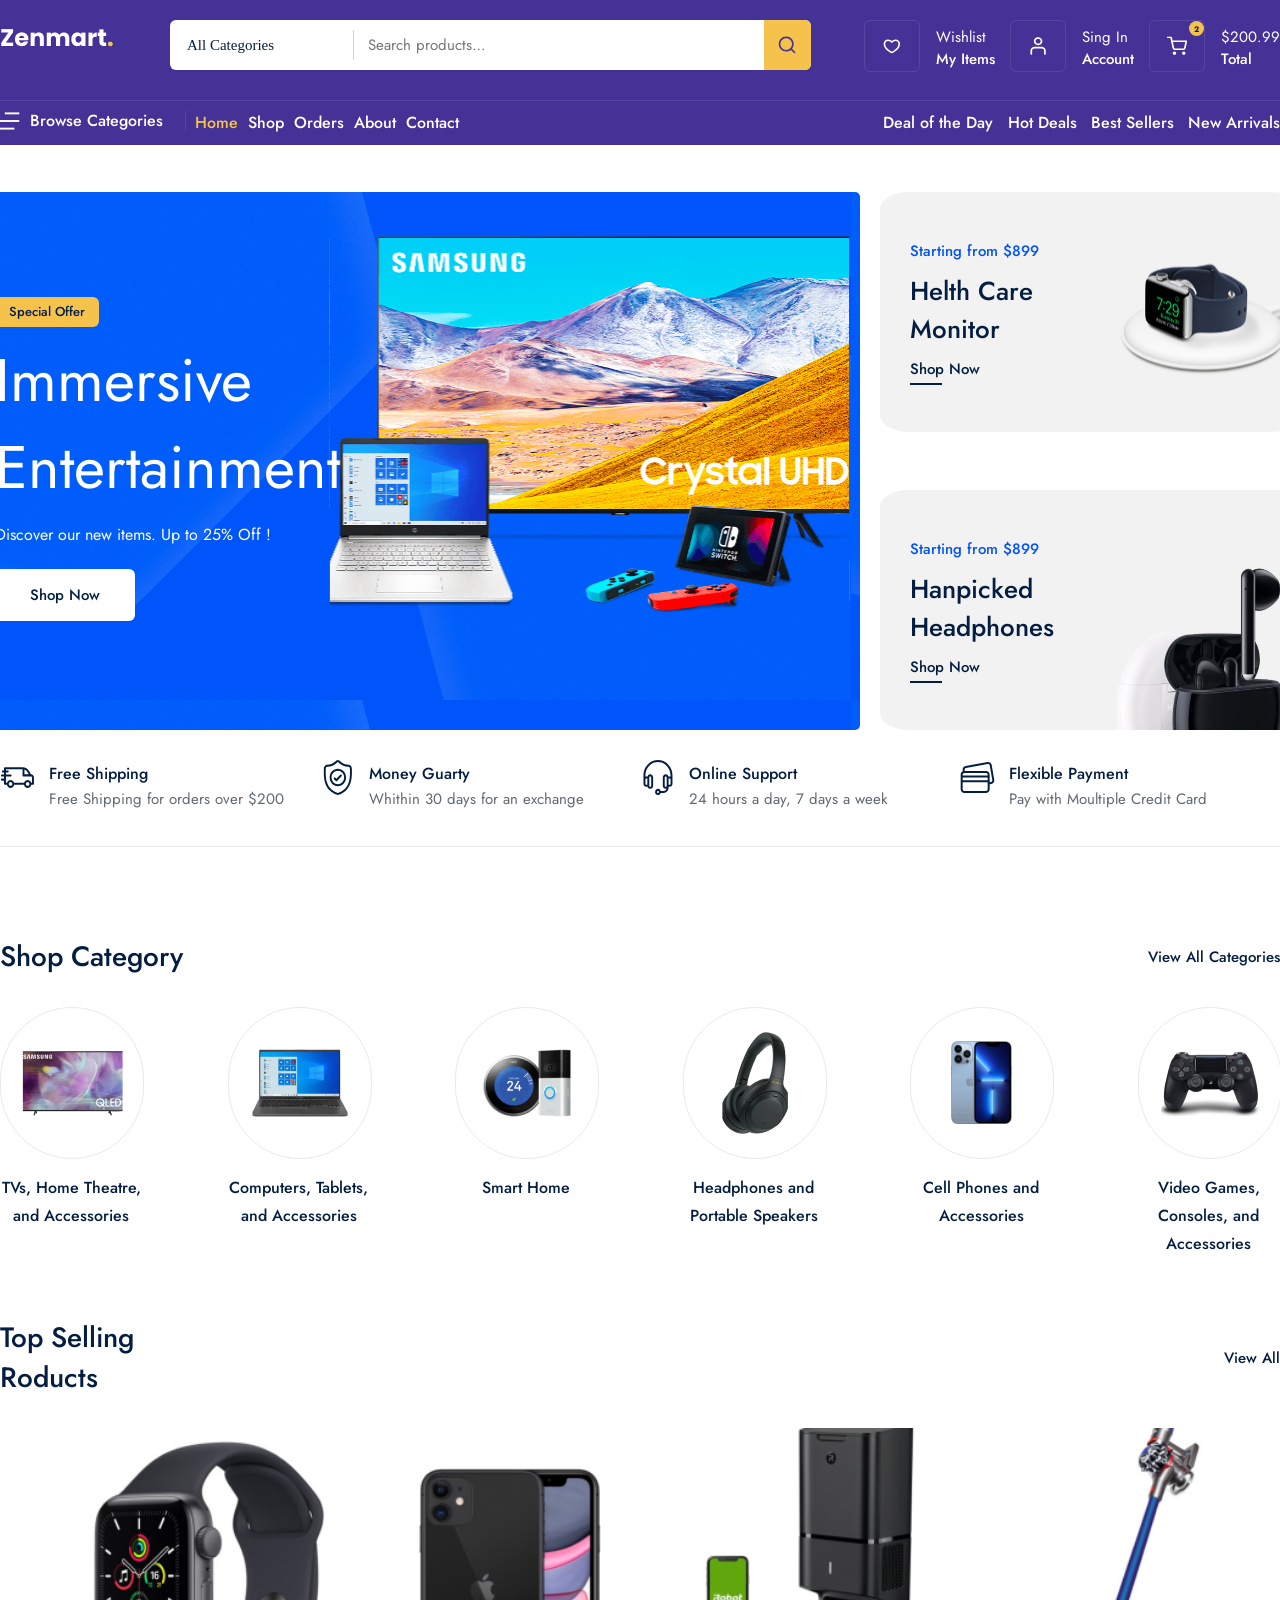
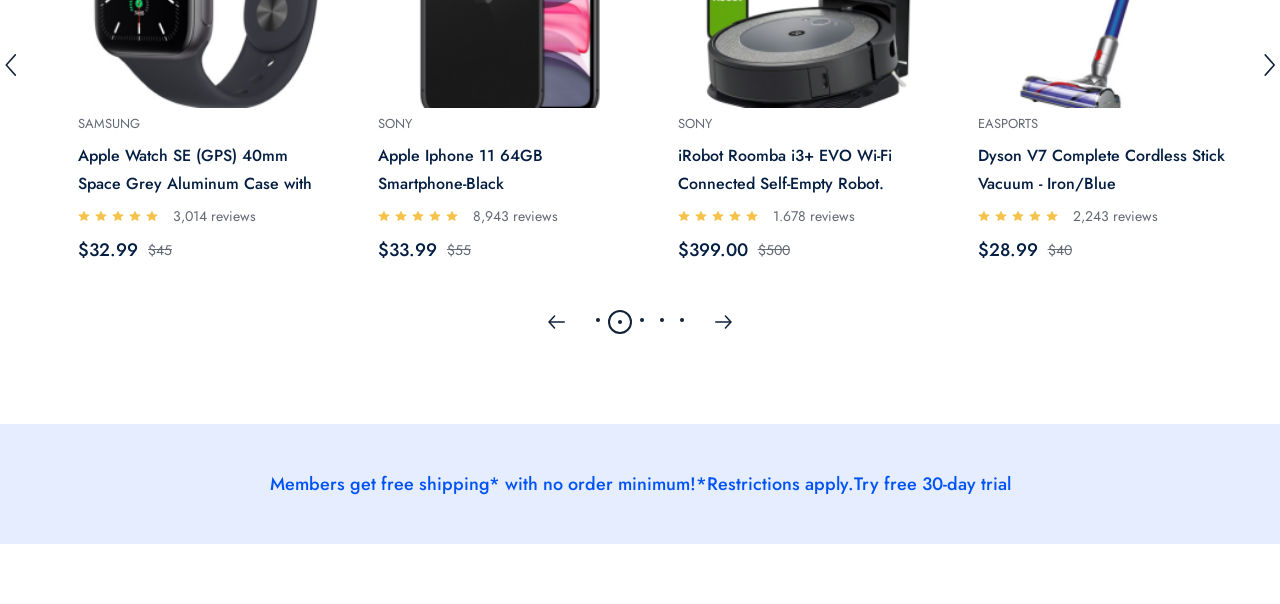
<file: homepage.html>
<!DOCTYPE html>
<html lang="en">
<head>
    <meta charset="UTF-8">
    <meta name="viewport" content="width=device-width, initial-scale=1.0">
    <title>Zenmart</title>

    <link rel="preconnect" href="https://fonts.googleapis.com">
<link rel="preconnect" href="https://fonts.gstatic.com" crossorigin>
<link href="https://fonts.googleapis.com/css2?family=Jost:ital,wght@0,100..900;1,100..900&family=Playwrite+IT+Trad:wght@100..400&display=swap" rel="stylesheet">

    <link rel="stylesheet" href="./public/CSS/command.css">
    <link rel="stylesheet" href="./public/CSS/home.css">
</head>
<body>
    <div class="navbar_frame">
        <div class="container">
            <div class="navbar_top">
            <a href="./homepage.html">
                 <img src="./public/images/icons/logo.png" alt="">
            </a>
            <div class="nav_search_frame">
                <div class="search_box">
                    <div class="category_list">
                        <select name="" id="">
                            <option value="all" selected>All Categories</option>
                            <option value="computer">Computer</option>
                        </select>
                    </div>
                    <input type="text" placeholder="Search products…">
                </div>
                <div class="search_icon_box">
                    <img src="./public/images/icons/search.svg" alt="">
                </div>
            </div>

            <div class="nav_top_menu">
                <div class="top_menu_box">
                    <div class="box_icon_box">
                        <img src="./public/images/icons/heart.svg" />
                    </div>
                    <div class="box_info_box">
                        <span>Wishlist</span>
                        <strong>My Items</strong>
                    </div>
                </div>
               <div class="top_menu_box">
                    <div class="box_icon_box">
                        <img src="./public/images/icons/profile.svg" />
                    </div>
                    <div class="box_info_box">
                        <span>Sing In</span>
                        <strong>Account</strong>
                    </div>
                </div>
               <div class="top_menu_box">
                    <div class="box_icon_box">
                        <div class="basket_count">2</div>
                        <img src="./public/images/icons/shopping-cart.svg" />
                    </div>
                    <div class="box_info_box">
                        <span>$200.99</span>
                        <strong>Total</strong>
                    </div>
                </div>
            </div>
            </div>
            <div class="navbar_bott">
                <div class="navbar_bott_menu_box">
                    <div class="browse_box">
                        <img src="./public/images/icons/browse.svg" alt="">
                        <span>Browse Categories</span>
                    </div>

                    <div class="navbar_route_menu">
                        <a href="" class="title">Home</a>
                        <a href="">Shop</a>
                        <a href="">Orders</a>
                        <a href="">About</a>
                        <a href="">Contact</a>
                    </div>

                    <div class="sorting_menu">
                        <span>Deal of the Day </span>
                        <span>Hot Deals</span>
                        <span>Best Sellers</span>
                        <span>New Arrivals </span> 
                    </div>
                </div>
            </div>
        </div>
    </div>
    <div class="home_page">
        <div class="header_frame">
            <div class="container">
                <div class="header_left">
                    <div class="header_content">
                        <div>Special Offer</div>
                        <span>Immersive Entertainment</span>
                        <p>Discover our new items. Up to 25% Off !</p>
                        <a href="">Shop Now</a>
                        <img src="./public/images/icons/header_img.svg" alt="">
                    </div>
                </div>
                <div class="header_right">
                    <div class="header_box">
                        <div class="box_left">
                            <span>Starting from $899</span>
                            <p>Helth Care Monitor</p>
                            <a href="">Shop Now</a>
                            <div class="hover_border"></div>
                        </div>
                        <div class="box_right">
                            <img src="./public/images/icons/smart_watch.svg" alt="">
                        </div>
                    </div>
                    <div class="header_box">
                        <div class="box_left">
                            <span>Starting from $899</span>
                            <p>Hanpicked Headphones</p>
                            <a href="">Shop Now</a>
                            <div class="hover_border"></div>
                        </div>
                        <div class="box_right">
                            <img src="public/images/icons/headppp.jpg" alt="">
                        </div>
                    </div>
                </div>
            </div>
        </div>
        <div class="service_frame">
            <div class="container">
                <div class="service_box">
                    <img src="./public/images/icons/track.svg" alt="">
                    <div class="service_content">
                        <span>Free Shipping</span>
                        <p>Free Shipping for orders over $200</p>
                    </div>
                </div>
                 <div class="service_box">
                    <img src="./public/images/icons/garantue.svg" alt="">
                    <div class="service_content">
                        <span>Money Guarty</span>
                        <p>Whithin 30 days for an exchange </p>
                    </div>
                </div>
                 <div class="service_box">
                    <img src="./public/images/icons/headphones.svg" alt="">
                    <div class="service_content">
                        <span>Online Support</span>
                        <p>24 hours a day, 7 days a week</p>
                    </div>
                </div>
                 <div class="service_box">
                    <img src="./public/images/icons/payment.svg" alt="">
                    <div class="service_content">
                        <span>Flexible Payment</span>
                        <p>Pay with Moultiple Credit Card</p>
                    </div>
                </div>
            </div>
        </div>
        <div class="shop_category_frame">
            <div class="container">
                <div class="category_top">
                    <span>Shop Category</span>
                    <a href="">View All Categories</a>
                </div>
                <div class="category_wrapper">
                    <div class="category_box">
                        <div class="category_img_box">
                            <img src="./public/images/category/tv.png" alt="">
                        </div>
                        <span>TVs, Home Theatre, and Accessories</span>
                    </div>
                     <div class="category_box">
                        <div class="category_img_box">
                            <img src="./public/images/category/computer.png" alt="">
                        </div>
                        <span>Computers, Tablets, and Accessories</span>
                    </div>
                     <div class="category_box">
                        <div class="category_img_box">
                            <img src="./public/images/category/smart.png" alt="">
                        </div>
                        <span>Smart Home</span>
                    </div>
                     <div class="category_box">
                        <div class="category_img_box">
                            <img src="./public/images/category/headphone.png" alt="">
                        </div>
                        <span>Headphones and Portable Speakers</span>
                    </div>
                     <div class="category_box">
                        <div class="category_img_box">
                            <img src="./public/images/category/phone.png" alt="">
                        </div>
                        <span>Cell Phones and Accessories</span>
                    </div>
                     <div class="category_box">
                        <div class="category_img_box">
                            <img src="./public/images/category/game.png" alt="">
                        </div>
                        <span>Video Games, Consoles, and Accessories</span>
                    </div>
                </div>
            </div>
        </div>

        <div class="sellig_product_frame">
            <div class="container">
                <div class="category_top">
                    <span>Top Selling <P></P>roducts</span>
                    <a href="">View All</a>
                </div>
                 <div class="product_wrapper">
                    <div class="next_prev_box">
                        <img src="./public/images/icons/next.svg" alt="">
                    </div>
                    <div class="product_boxes">
                        <div class="product_box">
                            <a href="">
                                <div class="product_img_box" style="background: url(./public/images/products/watch.png); background-size: cover;">
                                    <div class="hover_box">
                                        <button>Add to Card</button>
                                    </div>
                                </div>
                            </a>
                            <div class="product_content_box">
                                <span class="product_title">Samsung</span>
                                <a href="">
                                    <p class="product_desc">Apple Watch SE (GPS) 40mm Space Grey Aluminum Case with</p>
                                </a>
                                <div class="reviw_box">
                                    <img src="./public/images/icons/review.svg" alt="">
                                    <img src="./public/images/icons/review.svg" alt="">
                                    <img src="./public/images/icons/review.svg" alt="">
                                    <img src="./public/images/icons/review.svg" alt="">
                                    <img src="./public/images/icons/review.svg" alt="">
                                    <span>3,014 reviews</span>
                                </div>
                                <div class="prace_box">
                                    <strong>$32.99</strong>
                                    <span>$45</span>
                                </div>
                            </div>
                        </div>
                        <div class="product_box">
                            <a href="">
                                <div class="product_img_box" style="background: url(./public/images/products/phone.png); background-size: cover;">
                                    <div class="hover_box">
                                        <button>Add to Card</button>
                                    </div>
                                </div>
                            </a>
                            <div class="product_content_box">
                                <span class="product_title">Sony</span>
                                <a href="">
                                    <p class="product_desc">Apple Iphone 11 64GB Smartphone-Black</p>
                                </a>
                                <div class="reviw_box">
                                    <img src="./public/images/icons/review.svg" alt="">
                                    <img src="./public/images/icons/review.svg" alt="">
                                    <img src="./public/images/icons/review.svg" alt="">
                                    <img src="./public/images/icons/review.svg" alt="">
                                    <img src="./public/images/icons/review.svg" alt="">
                                    <span>8,943 reviews</span>
                                </div>
                                <div class="prace_box">
                                    <strong>$33.99</strong>
                                    <span>$55</span>
                                </div>
                            </div>
                        </div>
                        <div class="product_box">
                            <a href="">
                                <div class="product_img_box" style="background: url(./public/images/products/iRobot.png); background-size: cover;">
                                    <div class="hover_box">
                                        <button>Add to Card</button>
                                    </div>
                                </div>
                            </a>
                            <div class="product_content_box">
                                <span class="product_title">Sony</span>
                                <a href="">
                                    <p class="product_desc">iRobot Roomba i3+ EVO Wi-Fi Connected Self-Empty Robot.</p>
                                </a>
                                <div class="reviw_box">
                                    <img src="./public/images/icons/review.svg" alt="">
                                    <img src="./public/images/icons/review.svg" alt="">
                                    <img src="./public/images/icons/review.svg" alt="">
                                    <img src="./public/images/icons/review.svg" alt="">
                                    <img src="./public/images/icons/review.svg" alt="">
                                    <span>1.678 reviews</span>
                                </div>
                                <div class="prace_box">
                                    <strong>$399.00</strong>
                                    <span>$500</span>
                                </div>
                            </div>
                        </div>
                        <div class="product_box">
                            <a href="">
                                <div class="product_img_box" style="background: url(./public/images/products/dyson.png); background-size: cover;">
                                    <div class="hover_box">
                                        <button>Add to Card</button>
                                    </div>
                                </div>
                            </a>
                            <div class="product_content_box">
                                <span class="product_title">easports</span>
                                <a href="">
                                    <p class="product_desc">Dyson V7 Complete Cordless Stick Vacuum - Iron/Blue</p>
                                </a>
                                <div class="reviw_box">
                                    <img src="./public/images/icons/review.svg" alt="">
                                    <img src="./public/images/icons/review.svg" alt="">
                                    <img src="./public/images/icons/review.svg" alt="">
                                    <img src="./public/images/icons/review.svg" alt="">
                                    <img src="./public/images/icons/review.svg" alt="">
                                    <span>2,243 reviews</span>
                                </div>
                                <div class="prace_box">
                                    <strong>$28.99</strong>
                                    <span>$40</span>
                                </div>
                            </div>
                        </div>
                        <div class="next_prev_box" style="transform: scaleX(-1);">
                        <img src="./public/images/icons/next.svg" alt="">
                    </div>
                    </div>
                 </div>
                  <div class="paginaton_box">
                    <div class="paginaton_main">
                        <img src="./public/images/icons/arrow-prev_next.svg" alt="">
                        <div class="pagination_dot">
                            <div class="dot">
                                <div></div>
                            </div>
                            <div class="dot active">
                                <div></div>
                            </div>
                            <div class="dot">
                                <div></div>
                            </div>
                             
                             <div class="dot">
                                <div></div>
                            </div>
                             <div class="dot">
                                <div></div>
                            </div>
                            
                        </div>
                        <img src="./public/images/icons/arrow-prev_next.svg" style="transform: scaleX(-1);" alt="">
                    </div>
                  </div>
            </div>
        </div>
        <div class="adv_frame">
            Members get free shipping* with no order minimum!*Restrictions apply.Try free 30-day trial
        </div>
    </div>
</body>
</html>
</file>
<file: public/CSS/command.css>
html, body {
margin: 0;
padding: 0;
}

a {
    text-decoration: none;
}

p {
    margin: 0;
}

.container {
    position: relative;
    width: 1320px;
    height: auto;
    display: flex;
}



.navbar_frame .container {
    position: relative;
    width: 1320px;
    height: auto;
    display: flex;
    flex-direction: row;
    justify-content: space-between;

    /* background-color: brown; */
}

/* NAVBAR */

.navbar_frame {
    position: relative;
    width: 100%;
    height: 145px;

display: flex;
flex-direction: row;
justify-content: center;

    background-color:  rgba(68, 50, 151, 1);
}

.navbar_frame .container {
    /* position: relative; */
    padding: 20px 0 14px;
    /* width: 1320px; */
    /* height: auto; */
    flex-direction: column;

    /* background-color: brown; */
}

.navbar_frame .container .navbar_top {
width: 100%;
height: 50px;

display: flex;
flex-direction: row;
justify-content: space-between;

/* background-color: aqua; */
}

.navbar_frame .navbar_top .nav_search_frame {
    width: 641px;
    height: 50px;
    border-radius: 6px;

    display: flex;
    flex-direction: row;
    
    background: rgba(255, 255, 255, 1);
}


.navbar_frame .nav_search_frame .search_box {
    padding: 10px 17px;
    display: flex;
    flex-direction: row;
    align-items: center;
}


.navbar_frame .search_box .category_list {
   width: 166px;
   height: 30px;

   border-right: 1px solid rgba(214, 214, 214);
}


.navbar_frame .category_list select {
  width: 140px;
  height: 30px;

  border: none;
  outline: none;
  appearance: none;
  background: transparent;

color: rgba(4, 30, 66, 1); 
font-family: 'Just';
font-style: 'Regular';
font-size: 15px;
font-weight: 400;
line-height: 22px;
letter-spacing: 0%;
}




.navbar_frame .search_box input {
    margin-left: 12px;
width: 377px;
height: 22px;
border: none;
outline: none;

color: rgba(98, 105, 116, 1); 
font-family: "Jost";
font-style: Regular;
font-size: 15px;
font-weight: 400;
line-height: 22px;
letter-spacing: 0%;
text-align: left;
}


.navbar_frame .nav_search_frame .search_icon_box {
    width: 50px;
    height: 50px;
    border-radius: 0px 6px 6px 0px;
    display: flex;
    justify-content: center;
    align-items: center;

    background: rgba(245, 195, 75, 1);
}


.navbar_frame .navbar_top .nav_top_menu {
    width: 416px;
    height: 50px;


    display: flex;
    flex-direction: row;
    justify-content: space-between;
    /* background-color: brown; */
}


.navbar_frame .nav_top_menu .top_menu_box {
    display: flex;
    flex-direction: row;
}


.navbar_frame .top_menu_box .box_icon_box {
    position: relative;
    width: 54px;
    height: 50px;

    display: flex;
    justify-content: center;
    align-items: center;
    border: 1px solid rgb(255, 255, 255, 0.1);
    border-radius: 6px;
}


.navbar_frame .box_icon_box img {
    width: 22px;
    height: 22px;
}


.navbar_frame .top_menu_box .box_info_box{
    margin-left: 16px;
    display: flex;
    flex-direction: column;
    /* align-items: center; */
    justify-content: flex-end;
}

.navbar_frame .box_info_box span {
    color: rgba(255, 255, 255, 1); 
font-family: "Jost";
font-style: Regular;
font-size: 15px;
font-weight: 400;
line-height: 22px;
letter-spacing: 0%;
text-align: left;


}

.navbar_frame .box_info_box strong {
    color: rgba(255, 255, 255, 1); 
font-family: "Jost";
font-style: Regular;
font-size: 15px;
font-weight: 500;
line-height: 22px;
letter-spacing: 0%;
text-align: left;


}

.navbar_frame .box_icon_box .basket_count {
position: absolute;
top: 0;
right: 0;
width: 15px;
height: 15px;

display: flex;
justify-content: center;
align-items: center;

background: rgba(245, 195, 75, 1);
border-radius: 50%;

color: rgba(11, 30, 64, 1); 
font-family: "Inter";
font-family: 'Jost';
font-size: 8px;
font-weight: 700;
line-height: 10px;
letter-spacing: 0%;
text-align: left;

}


.navbar_frame .container .navbar_bott {
    margin-top: 20px;
    border-top: 1px solid #5747A2;

}

.navbar_frame .navbar_bott .navbar_bott_menu_box {
    margin-top: 10px;
    height: 20px;

    display: flex;
    flex-direction: row;
    justify-content: space-between;
}


.navbar_frame .navbar_bott .browse_box {
    width: 185px;
    display: flex;
    flex-direction: row;
    align-items: center;
    border-right: 1px solid #5747A2;
}


.navbar_frame .navbar_bott img {
    width: 20px;
    height: 18px;
}


.navbar_frame .browse_box span {
    color: rgba(255, 255, 255, 1); 
font-family: "Jost";
font-style: Medium;
font-size: 16px;
font-weight: 500;
line-height: 28px;
letter-spacing: 0%;
text-align: left;
margin-left: 10px;
}



.navbar_frame .navbar_bott_menu_box .navbar_route_menu {
    width: 670px;
    display: flex;
    flex-direction: row;
}

.navbar_frame .navbar_route_menu a {
margin-right: 10px;
font-family: "Jost";
font-style: Medium;
font-size: 16px;
font-weight: 500;
color: #fff;
}


.navbar_frame .navbar_route_menu a.title {
    color: #F5C34B;
}


.navbar_frame .sorting_menu span {
    margin-left: 10px;
color: rgba(255, 255, 255, 1); 
font-family: "Jost";
font-style: Medium;
font-size: 16px;
font-weight: 500;

}
</file>
<file: public/CSS/home.css>
.home_page {
    padding-bottom: 60px;
    display: flex;
    flex-direction: column;
}

.container .category_top {
    width: 100%;
    height: auto;

    display: flex;
    flex-direction: row;
    justify-content: space-between;
    align-items: center;
}

.container .category_top div {
    display: flex;
    flex-direction: row;
}

.container .category_top span {
    color: rgba(4, 30, 66, 1);

font-family: "Jost";
font-style: normal;
font-size: 28px;
font-weight: 500;
line-height: 40px;
text-transform: capitalize;
letter-spacing: 0%;
text-align: left;
}

.container .category_top a {
color: rgba(4, 30, 66, 1);
margin-left: 30px;

font-family: "Jost";
font-style: normal;
font-size: 15px;
font-weight: 500;
line-height: 22px;
text-transform: capitalize;
letter-spacing: 0%;
}

.container .category_top a:hover {
    border-bottom: 2px  solid  rgba(4, 30, 66, 1);
}

/* PAGINATION */

.container .paginaton_box {
    margin-top: 30px;
    width: 100%;
    height: auto;

    display: flex;
    flex-direction: row;
    justify-content: center;
}

.container .paginaton_box .paginaton_main {
    width: auto;
    height: 24px;

    display: flex;
    flex-direction: row;
    align-items: center;
}

.paginaton_main img {
    cursor: pointer;
}

.container .paginaton_main .pagination_dot {
    margin: 0 20px;
    display: flex;
    flex-direction: row;
}



.container .pagination_dot .dot {
    width: 20px;
    height: 20px;

    display: flex;
    align-items: center;
    justify-content: center;
    border-radius: 50%;
}
.container .pagination_dot .dot.active {
     border: 2px solid #112137;
}

.container .pagination_dot .dot div {
    width: 4px;
    height: 4px;
    background: rgba(17, 33, 55, 1);
    border-radius: 50%;
}

.container .hover_border {
    margin-top: 3px;
    width: 32px;
    height: 2px;

    background: rgba(4, 30, 66, 1);
}

.container .next_prev_box
{
    width: 25px;
}
.container .next_prev_box img {
    position: absolute;
    top: 50%;
    cursor: pointer;

}


/* PRODUCT CARD */
.container .product_box {
    width: 306px;
    height: 100%;

    display: flex;
    flex-direction: column;
    /* cursor: pointer; */
}

.container .product_box .product_img_box {
    width: 100%;
    height: 280px;
}

.container  .product_img_box .hover_box {
    display: none;
  
    width: 100%;
    height: 100%;

    flex-direction: column;
    justify-content: flex-end;
    align-items: center;
}

.container .hover_box button {
    margin-bottom: 10px;
    width: 260px;
    height: 50px;

    display: flex;
    align-items: center;
    justify-content: center;
    border: none;
    background: #0053F6;
    border-radius: 6px;
    box-shadow: 0px 5px 20px rgba(0, 83, 246, 1);

    color: rgba(255, 255, 255, 1);

font-family: "Jost";
font-style: Medium;
font-size: 15px;
font-weight: 500;
line-height: 22px;
letter-spacing: 0%;

}


.container .product_img_box:hover .hover_box {
    display: flex;
}

.container .tv_product_box {
    width: 260px;
}

.container .product_content_box {
     padding: 5px 22px;
    width: 100%;
    height: auto;
    box-sizing: border-box;
}

.container .product_content_box .product_title {
color: rgba(98, 105, 116, 1);

font-family: "Jost";
font-style: 'regular';
font-size: 13px;
font-weight: 400;
line-height: 22px;
letter-spacing: 0%;
text-align: left;
text-transform: uppercase;
}

.container .product_content_box .product_desc {
   margin-top: 7px;
   height: 56px;
   color: rgba(4, 30, 66, 1);

font-family: "Jost";
font-style: normal;
font-size: 16px;
font-weight: 500;
line-height: 28px;
letter-spacing: 0%;
text-align: left;
overflow: hidden;
}
.container .product_content_box .reviw_box {
    margin-top: 7px;
    display: flex;
    flex-direction: row;
    align-items: center;
}

.container .reviw_box img {
    margin-right: 5px;
}

.container .reviw_box span {
    margin-left: 10px;

    color: rgba(98, 105, 116, 1);

font-family: "Jost";
font-style: 'Regular';
font-size: 14px;
font-weight: 400;
line-height: 22px;
letter-spacing: 0%;
text-align: left;
}

.container .product_content_box .prace_box {
    margin-top: 10px;
    display: flex;
    flex-direction: row;
    align-items: center;

}

.container  .prace_box strong{
   color: rgba(4, 30, 66, 1);

font-family: "Jost";
font-style: normal;
font-size: 18px;
font-weight: 500;
line-height: 26px;
letter-spacing: 0%;
text-align: left;
}

.container .prace_box span {
    margin-left: 10px;
color: rgba(98, 105, 116, 1);

font-family: "Jost";
font-style: 'Regular';
font-size: 14px;
font-weight: 400;
line-height: 22px;
letter-spacing: 0%;
text-align: left;
text-decoration-line: line-through;
}

/* HEADER */

.header_frame {
    position: relative;
    margin-top: 47px;
    width: 100%;
    height: auto;

    display: flex;
    justify-content: center;
}


.header_frame .container {
    flex-direction: row;

}


.header_frame .container .header_left {
    position: relative;
    padding: 15px;
    width: 875px;
    height: 508px;

    background-color: #0053F6;
    background-image: url(../images/icons/header_bg.svg);
    border-radius: 5px;
}


.header_frame .header_left .header_content {
    /* margin-top: 90px; */
    display: flex;
    flex-direction: column;
}

.header_frame .header_content div {
    margin-top: 90px;
    width: 104px;
    height: 30px;
    display: flex;
    justify-content: center;
    align-items: center;

    border-radius: 6px;
    background: rgba(245, 195, 75, 1);

    color: rgba(4, 30, 66, 1);
    font-family: "Jost";
font-style: normal;
font-size: 13px;
font-weight: 500;
line-height: 22px;
}

.header_frame .header_content span {
    margin-top: 10px;
    width: 428px;
    /* height: 152px; */
 font-family: "Jost";
 font-style: normal;
 font-weight: 400;
 font-size: 60px;
 line-height: 87px; 
 color: #ffffff;
}

.header_frame .header_content p {
    margin-top: 10px;
     font-family: "Jost";
 font-style: normal;
 font-weight: 400;
 font-size: 16px;
 line-height: 28px; 
 color: #ffffff;
}

.header_frame .header_content a {
    margin-top: 20px;
    width: 140px;
    height: 52px;

    display: flex;
    justify-content: center;
    align-items: center;

    background: #ffffff;
    border-radius: 6px;

    color: rgba(4, 30, 66, 1);
font-family: "Jost";
font-style: normal;
font-size: 15px;
font-weight: 500;
line-height: 22px;
}

.header_frame .header_content img {
    position: absolute;
    right: 10px;
}

.header_frame .container .header_right {
    position: relative;
    margin-left: 20px;
    display: flex;
    flex-direction: column;
    justify-content: space-between;
   
}

.header_frame .header_right .header_box {
    width: 420px;
    height: 240px;

    display: flex;
    flex-direction: row;
   background: rgba(242, 242, 242, 1);
   border-radius: 7%;
}

.header_frame .header_right .box_left {
    margin-left: 30px;
    width: 50%;

    display: flex;
    flex-direction: column;
    justify-content: center;
}

.header_frame .box_left span {
    color: rgba(0, 83, 246, 1);

font-family: "Jost";
font-style: Medium;
font-size: 15px;
font-weight: 500;
line-height: 22px;
letter-spacing: 0%;
text-align: left;
}

.header_frame .box_left p {
    margin: 10px 0;
    color: rgba(4, 30, 66, 1);

font-family: "Jost";
font-style: normal;
font-size: 26px;
font-weight: 500;
line-height: 38px;

color: #041e42;
}

.header_frame .box_left a {
    font-family: "Jost";
font-style: normal;
font-size: 15px;
font-weight: 500;
line-height: 22px;
color: #041e42;
}


.header_frame .header_box .box_right {
    width: 50%;
}

.header_frame .box_right img {
    width: 100%;
    height: 100%;   
}

/* SERVICE */
.home_page .service_frame {
    position: relative;
    width: 100%;
    height: auto;
    margin-top: 30px;

    display: flex;
    justify-content: center;
}

.service_frame .container {
    flex-direction: row;

}

.service_frame .container .service_box {
    width: 25%;
    height: 86px;

    display: flex;
    flex-direction: row;

    border-bottom: 1px solid #eaeaea;
}

.service_frame .service_box img {
    width: 35px;
    height: 35px;

}

.service_frame .service_box .service_content {
    margin-left: 14px;

    display: flex;
    flex-direction: column;
}

.service_frame .service_content span {
    color: rgba(4, 30, 66, 1);

font-family: "Jost";
font-style: Medium;
font-size: 16px;
font-weight: 500;
line-height: 28px;
letter-spacing: 0%;
text-align: left;
}

.service_frame .service_content p {
    color: rgba(98, 105, 116, 1);

font-family: "Jost";
font-style: Regular;
font-size: 15px;
font-weight: 400;
line-height: 22px;
letter-spacing: 0%;
text-align: left;
}

/* SHOP CATEGORY */

.shop_category_frame {
    position: relative;
    margin-top: 90px;
    width: 100%;
    height: auto;

    display: flex;
    justify-content: center;
}

.shop_category_frame .container {
    flex-direction: column;
}





.shop_category_frame .container .category_wrapper {
    margin-top: 30px;
    width: 100%;
    height: auto;

    display: flex;
    flex-direction: row;
    justify-content: space-between;
}
.shop_category_frame .category_wrapper .category_box {
    width: 142px;
    height: auto;

    display: flex;
    flex-direction: column;
    cursor: pointer;
}

.shop_category_frame .category_box .category_img_box {
    width: 100%;
    height: 150px;
    

    display: flex;
    align-items: center;
    justify-content: center;
    border: 1px solid #eaeaea;
    border-radius: 150px;
   
}

.shop_category_frame .category_box span {
    margin-top: 15px;
    color: rgba(4, 30, 66, 1);

font-family: "Jost";
font-style: Medium;
font-size: 16px;
font-weight: 500;
line-height: 28px;
letter-spacing: 0%;
text-align: center;
}

/* SELLING PRUDUCT */

.sellig_product_frame {
    position: relative;
    margin-top: 60px;
    width: 100%;
    height: auto;

    display: flex;
    justify-content: center;
    flex-direction: row;
}
.sellig_product_frame .container {
    flex-direction: column;

}

.sellig_product_frame .container .product_wrapper {
    position: relative;
    margin-top: 30px;
    width: 100%;
    height: auto;

    display: flex;
    flex-direction: row;
    justify-content: space-between;
}


.sellig_product_frame .product_wrapper .product_boxes {
    position: relative;
    width: 1224px;
    height: 452px;

    display: flex;
    flex-direction: row;
}


.home_page .adv_frame {
    margin-top: 90px;
    width: 100%;
    height: 120px;
    display: flex;
    align-items: center;
    justify-content: center;

    color: rgba(0, 83, 246, 1);
    background-color: #E5EDFF;

font-family: "Jost";
font-style: Medium;
font-size: 18px;
font-weight: 500;
line-height: 26px;
letter-spacing: 0%;
text-align: center;
}

/* SPACE PRODUCT */

.home_page .space_product_freme {
     position: relative;
    margin-top: 90px;
    width: 100%;
    height: auto;

    display: flex;
    justify-content: center;
    flex-direction: row;
}



/* SPACE PRODUCTS */
.space_product_freme .container{
    flex-direction: column;
}

.space_product_freme .container .space_product_wrapper {
    position: relative;
    width: 100%;
    height: auto;
    margin-top: 35px;

    display: flex;
    flex-direction: row;
}

.space_product_freme .space_product_wrapper .big_product_box {
    position: relative;
    padding: 30px;
    width: 664px;
    height: 368px;
    box-sizing: border-box;

    display: flex;
    flex-direction: row;

    background: rgba(243, 245, 246, 1);
    border-radius: 6px;
}

.space_product_freme .big_product_box .big_product_content {
    width: 160px;

    display: flex;
    flex-direction: column;
    justify-content: flex-end;
}

.space_product_freme .big_product_content span {
    color: rgba(4, 30, 66, 1);

font-family: "Jost";
font-style: 'Regular';
font-size: 15px;
font-weight: 400;
line-height: 22px;
letter-spacing: 0%;
}

.space_product_freme .big_product_content p {
    margin: 7px 0;
    color: rgba(4, 30, 66, 1);

font-family: "Jost";
font-style: Medium;
font-size: 26px;
font-weight: 500;
line-height: 38px;
letter-spacing: 0%;
}

.space_product_freme .big_product_content a {

    color: rgba(4, 30, 66, 1);

font-family: "Jost";
font-style: Medium;
font-size: 15px;
font-weight: 500;
line-height: 22px;
letter-spacing: 0%;
}

.space_product_freme .big_product_box img {
    position: absolute;
    width: 322px;
    height: 309px;
    right: 5%;
}

.space_product_freme .space_product_wrapper .small_product_wrapper {
    margin-left: 32px;
    width: 620px;
    height: 368px;

    display: flex;
    flex-direction: row;
    flex-wrap: wrap;
}

.space_product_freme .small_product_wrapper .small_product_box {
    position: relative;
    width: 293px;
    padding: 30px;
    height: 170px;

    display: flex;
    flex-direction: row;
    box-sizing: border-box;



    border-radius: 6px;
    background: rgba(243, 245, 246, 1);
}

.space_product_freme .small_product_box:nth-child(odd) {
    margin-right: 30px;
    /* padding: 5px; */
}

.small_product_box .small_product_content {
    display: flex;
    flex-direction: column;
}

.space_product_freme .small_product_content strong {
    color: rgba(4, 30, 66, 1);

font-family: "Jost";
font-style: Medium;
font-size: 16px;
font-weight: 500;
line-height: 28px;
letter-spacing: 0%;
}

.space_product_freme .small_product_content span{
    color: rgba(98, 105, 116, 1);

font-family: "Jost";
font-style: 'Regular';
font-size: 13px;
font-weight: 400;
line-height: 22px;
letter-spacing: 0%;

}

.space_product_freme .small_product_box img {
    position: absolute;
    right: 30px;
    bottom: 15px;
}

.home_page .tv_frame {
     position: relative;
    margin-top: 90px;
    width: 100%;
    height: auto;

    display: flex;
    justify-content: center;
    flex-direction: row;
}

.tv_frame .container {
    flex-direction: column;
}

.container .tv_wrapper {
    margin-top: 30px;
    width: 100%;
    height: auto;

    display: flex;
    flex-direction: row;
    justify-content: space-between;
}

.tv_wrapper .tv_product_boxes {
    width: 1300px;
    height: 452px;

    display: flex;
    flex-direction: row;
}

.tv_product_boxes .tv_product_box {
    width: 262px; 
    height: 452px;

    display: flex;
    flex-direction: column;
    align-items: center;

    background: #ffffff;
}

.tv_product_box .product_img {
    width: 100%; 
    height: 240px;

    display: flex;
    flex-direction: row;
    justify-content: center;
    align-items: center;
}
.container .tv_product_box {
    width: 260px;
}
</file>
